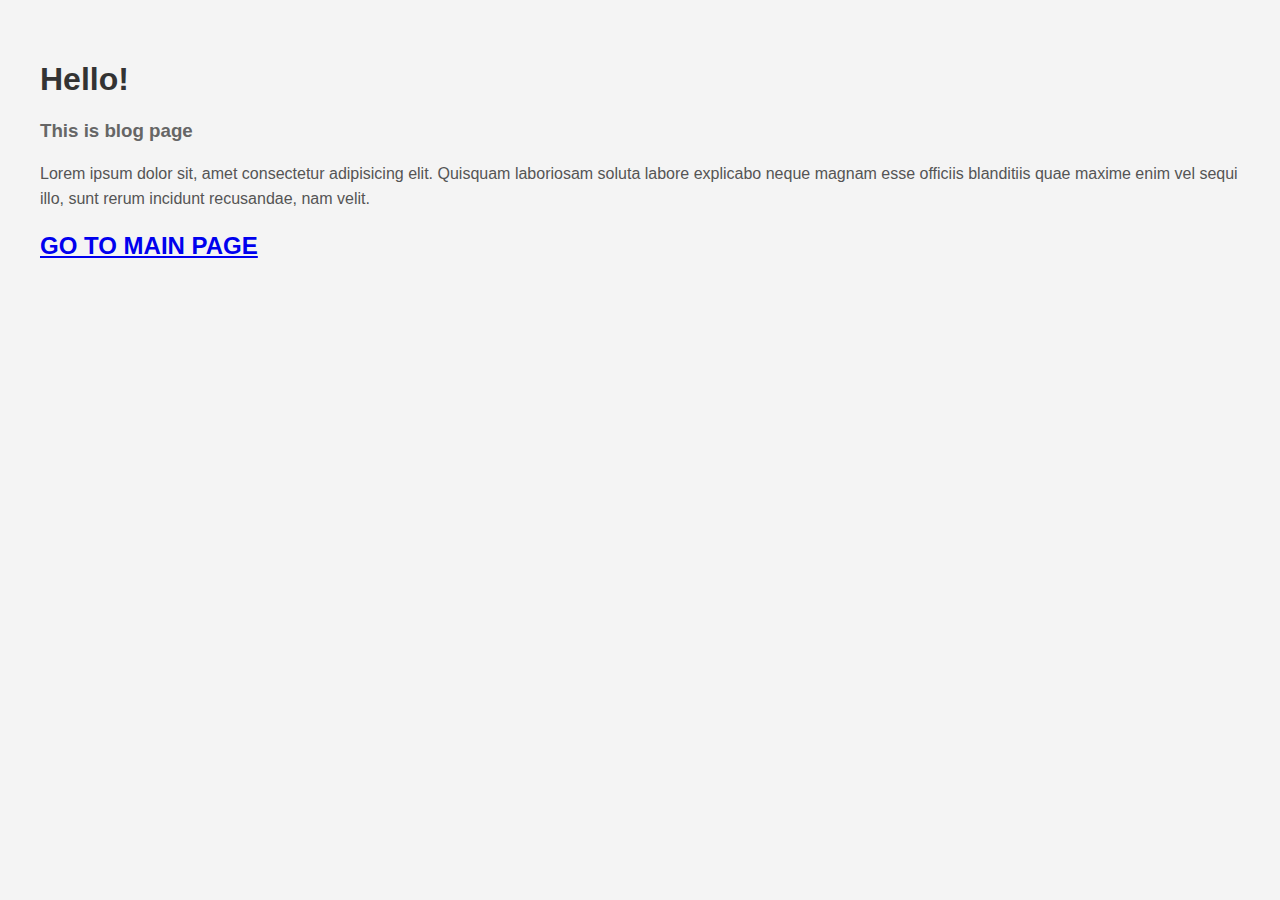
<file: blog.html>
<!DOCTYPE html>
<html lang="en">

<head>
  <meta charset="UTF-8">
  <meta name="viewport" content="width=device-width, initial-scale=1.0">
  <title>Document</title>
  <style>
    body {
      font-family: Arial, sans-serif;
      margin: 20px;
      padding: 20px;
      background-color: #f4f4f4;
    }

    h1 {
      color: #333;
    }

    h3 {
      color: #666;
    }

    p {
      line-height: 1.6;
      color: #555;
    }
  </style>
</head>

<body>
  <h1>Hello!</h1>
  <h3>This is blog page</h3>
  <p>Lorem ipsum dolor sit, amet consectetur adipisicing elit. Quisquam laboriosam soluta labore explicabo neque magnam
    esse officiis blanditiis quae maxime enim vel sequi illo, sunt rerum incidunt recusandae, nam velit.</p>

    <h2><a href="index.html">GO TO MAIN PAGE</a></h2>
</body>

</html>
</file>
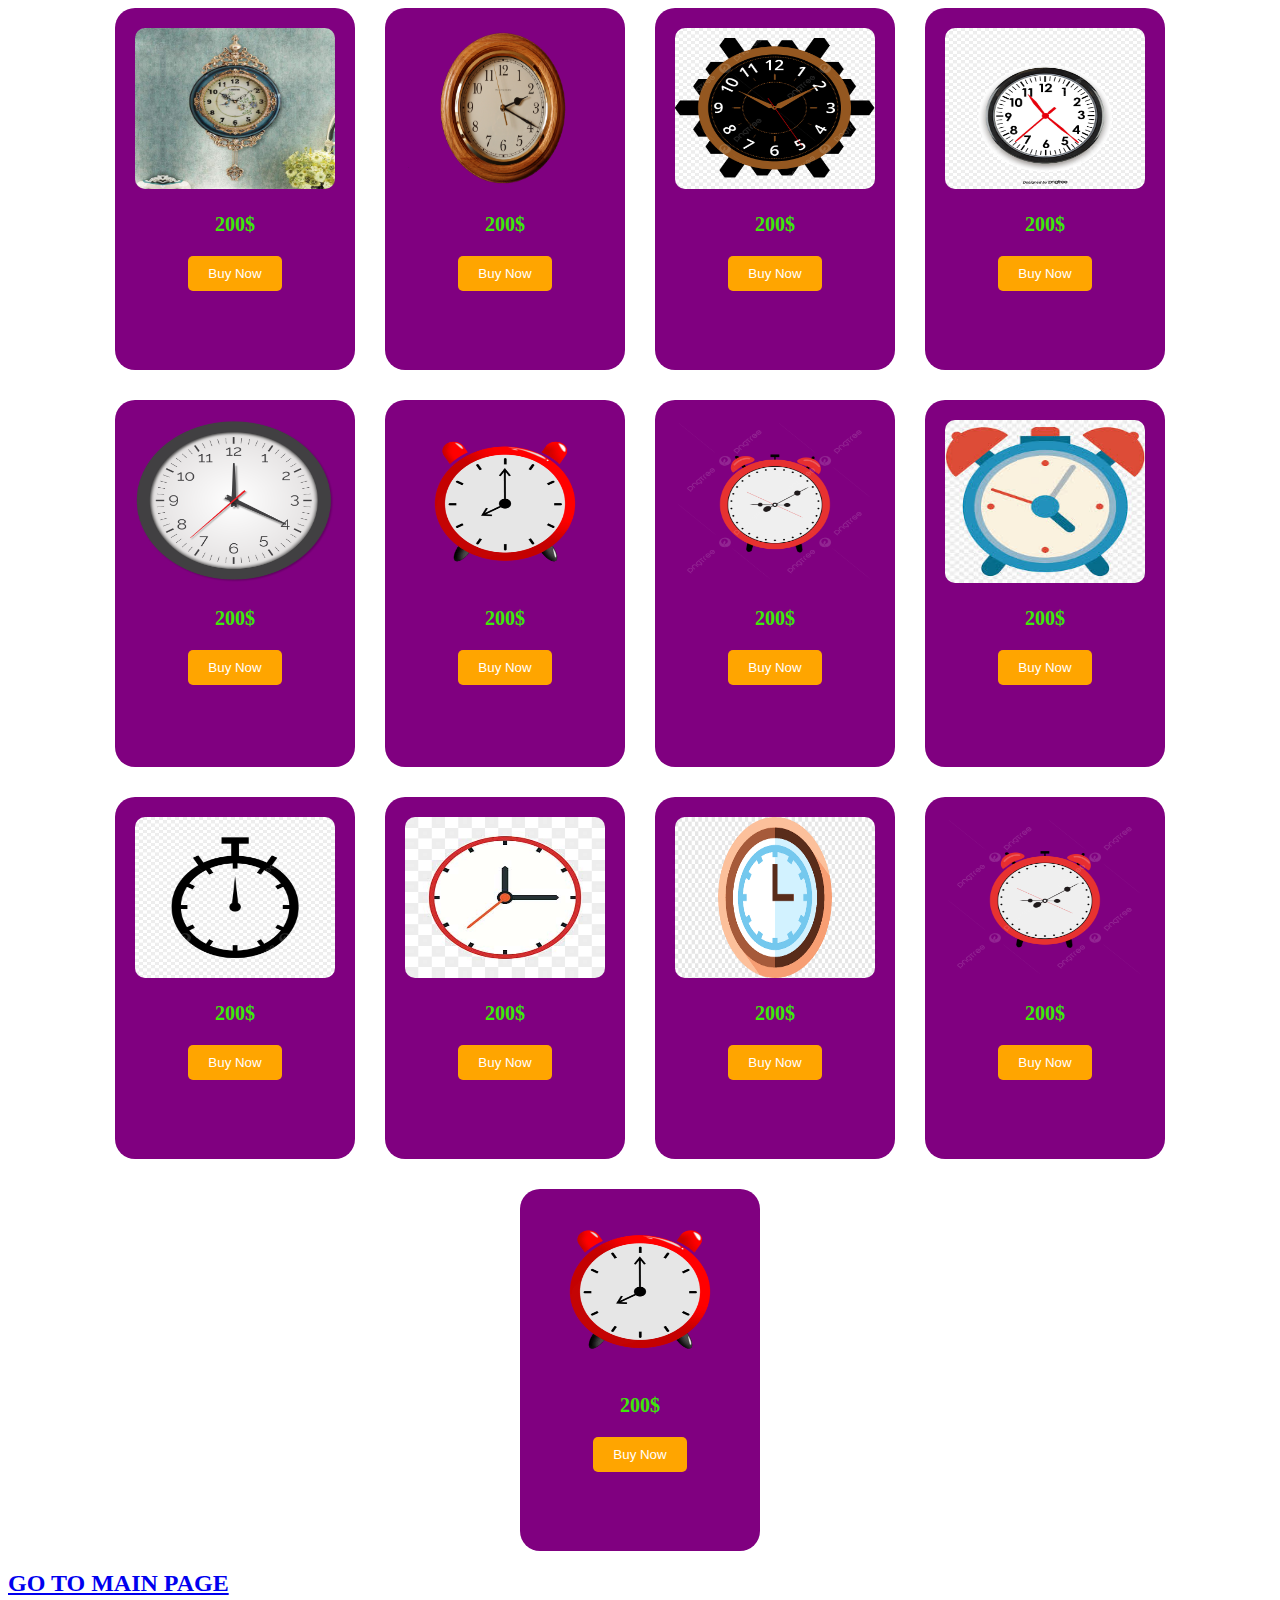
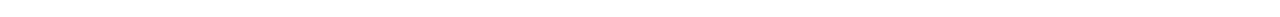
<file: card.html>
<!DOCTYPE html>
<html lang="en">

<head>
  <meta charset="UTF-8">
  <meta name="viewport" content="width=device-width, initial-scale=1.0">
  <title>cards</title>
  <link rel="stylesheet" href="card.css">
</head>

<body>
  <main>
    <section class="card-section">
      <div class="card">
        <img src="media/w1.png" alt="">
        <span>200$</span> <br>
        <button>Buy Now</button>
      </div>
      <div class="card">
        <img src="media/w2.webp" alt="">
        <span>200$</span> <br>
        <button>Buy Now</button>
      </div>
      <div class="card">
        <img src="media/w3.jpg" alt="">
        <span>200$</span> <br>
        <button>Buy Now</button>
      </div>
      <div class="card">
        <img src="media/w4.jpg" alt="">
        <span>200$</span> <br>
        <button>Buy Now</button>
      </div>
      <div class="card">
        <img src="media/w5.webp" alt="">
        <span>200$</span> <br>
        <button>Buy Now</button>
      </div>
      <div class="card">
        <img src="media/w6.png" alt="">
        <span>200$</span> <br>
        <button>Buy Now</button>
      </div>
      <div class="card">
        <img src="media/w8.png" alt="">
        <span>200$</span> <br>
        <button>Buy Now</button>
      </div>
      <div class="card">
        <img src="media/w9.jfif" alt="">
        <span>200$</span> <br>
        <button>Buy Now</button>
      </div>
      <div class="card">
        <img src="media/w10.jpg" alt="">
        <span>200$</span> <br>
        <button>Buy Now</button>
      </div>
      <div class="card">
        <img src="media/w11.jpg" alt="">
        <span>200$</span> <br>
        <button>Buy Now</button>
      </div>
      <div class="card">
        <img src="media/w12.png" alt="">
        <span>200$</span> <br>
        <button>Buy Now</button>
      </div>
      <div class="card">
        <img src="media/w8.png" alt="">
        <span>200$</span> <br>
        <button>Buy Now</button>
      </div>
      <div class="card">
        <img src="media/w6.png" alt="">
        <span>200$</span> <br>
        <button>Buy Now</button>


    </section>
  </main>


    <h2><a href="index.html">GO TO MAIN PAGE</a></h2>
</body>

</html>
</file>
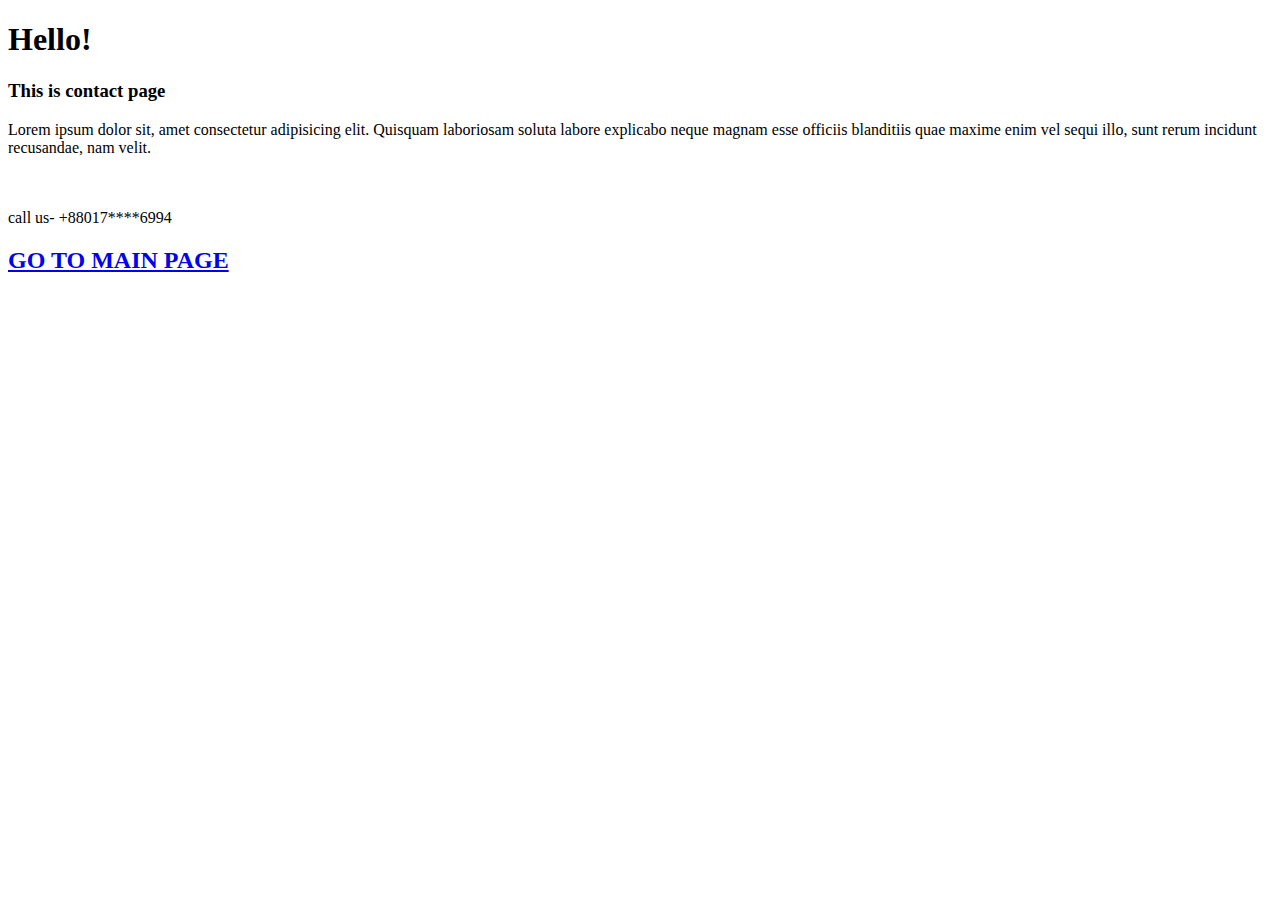
<file: contact.html>
<!DOCTYPE html>
<html lang="en">

<head>
  <meta charset="UTF-8">
  <meta name="viewport" content="width=device-width, initial-scale=1.0">
  <title>Document</title>
</head>

<body>
  <h1>Hello!</h1>
  <h3>This is contact  page</h3>
  <p>Lorem ipsum dolor sit, amet consectetur adipisicing elit. Quisquam laboriosam soluta labore explicabo neque magnam
    esse officiis blanditiis quae maxime enim vel sequi illo, sunt rerum incidunt recusandae, nam velit.</p>
    <br><br>
    call us- +88017****6994

    <h2><a href="index.html">GO TO MAIN PAGE</a></h2>
</body>

</html>
</file>
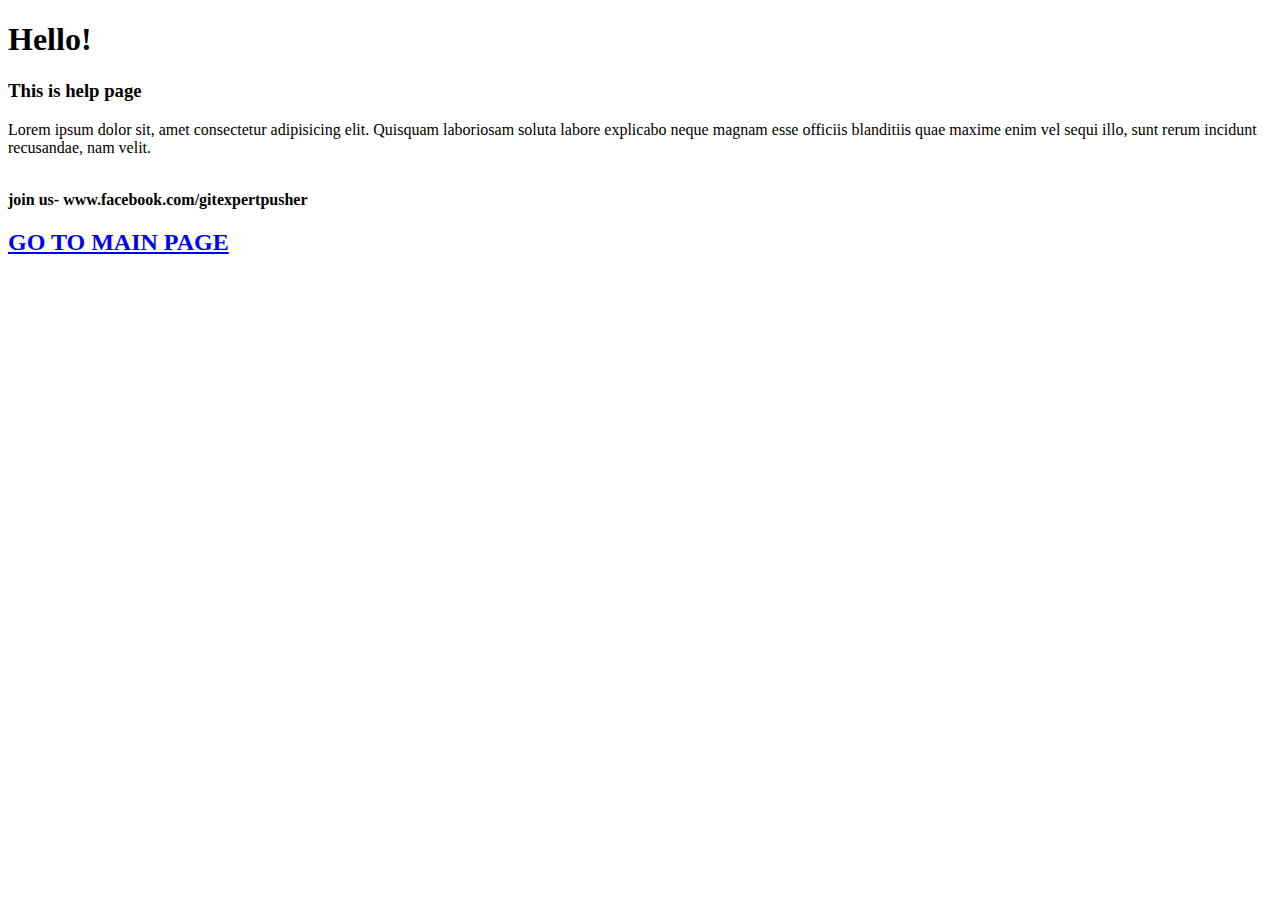
<file: help.html>
<!DOCTYPE html>
<html lang="en">

<head>
  <meta charset="UTF-8">
  <meta name="viewport" content="width=device-width, initial-scale=1.0">
  <title>Document</title>
</head>

<body>
  <h1>Hello!</h1>
  <h3>This is help page</h3>
  <p>Lorem ipsum dolor sit, amet consectetur adipisicing elit. Quisquam laboriosam soluta labore explicabo neque magnam
    esse officiis blanditiis quae maxime enim vel sequi illo, sunt rerum incidunt recusandae, nam velit.</p>

    <br><b>

      join us- www.facebook.com/gitexpertpusher

<h2><a href="index.html">GO TO MAIN PAGE</a></h2>

</body>

</html>
</file>
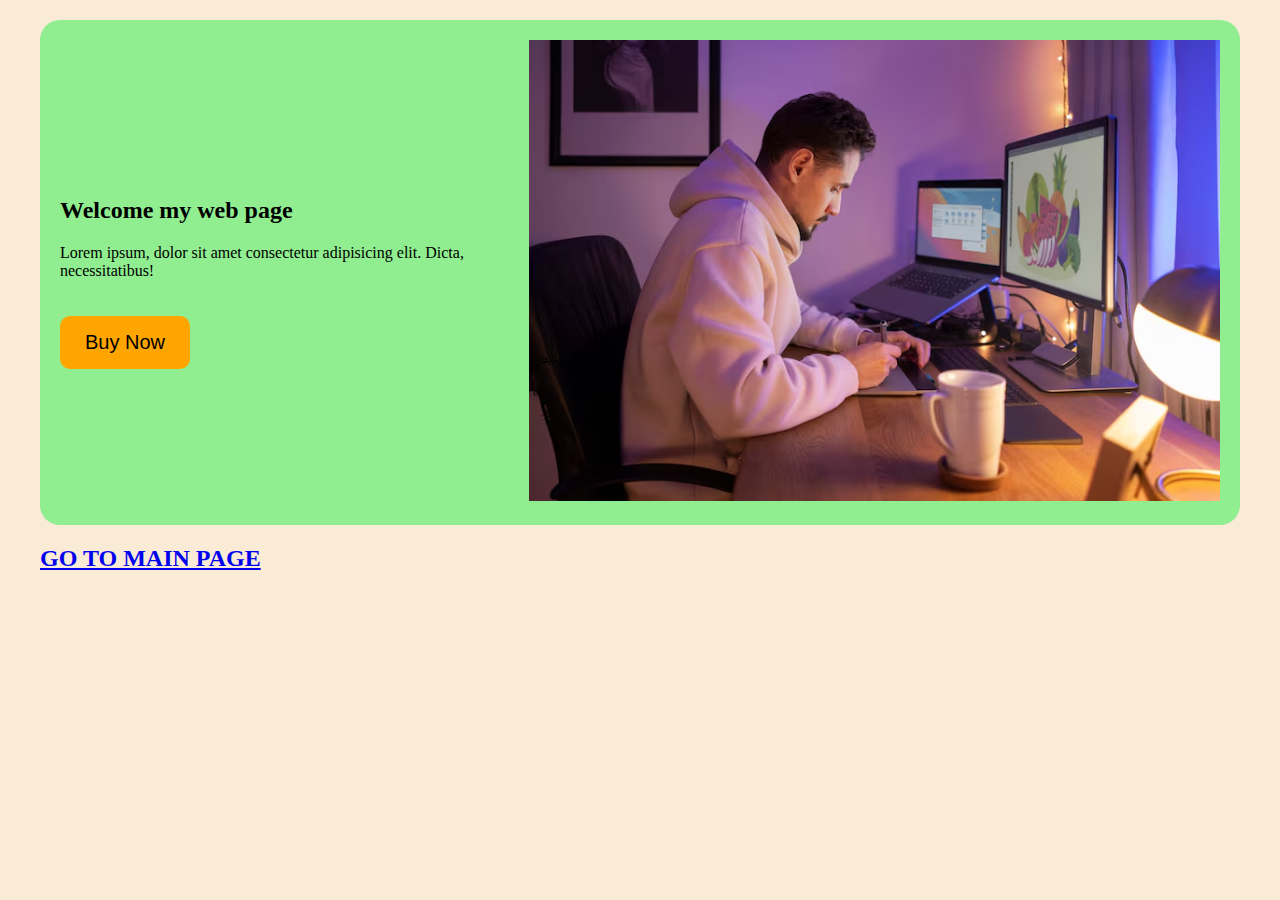
<file: hero.html>
<!DOCTYPE html>
<html lang="en">

<head>
  <meta charset="UTF-8">
  <meta name="viewport" content="width=device-width, initial-scale=1.0">
  <title>section of hero</title>
  <link rel="stylesheet" href="/media/hero.css">

</head>

<body>
  <header></header>
  <main>
    <section class="hero-container">


      <div>
        <h2>Welcome my web page</h2>
        <p>Lorem ipsum, dolor sit amet consectetur adipisicing elit. Dicta, necessitatibus!</p>
        <button>Buy Now</button>

      </div>


      <div>
        <img src="/media/dd - Copy.avif" alt="">
      </div>


    </section>
  </main>

  <h2><a href="index.html">GO TO MAIN PAGE</a></h2>
</body>

</html>
</file>
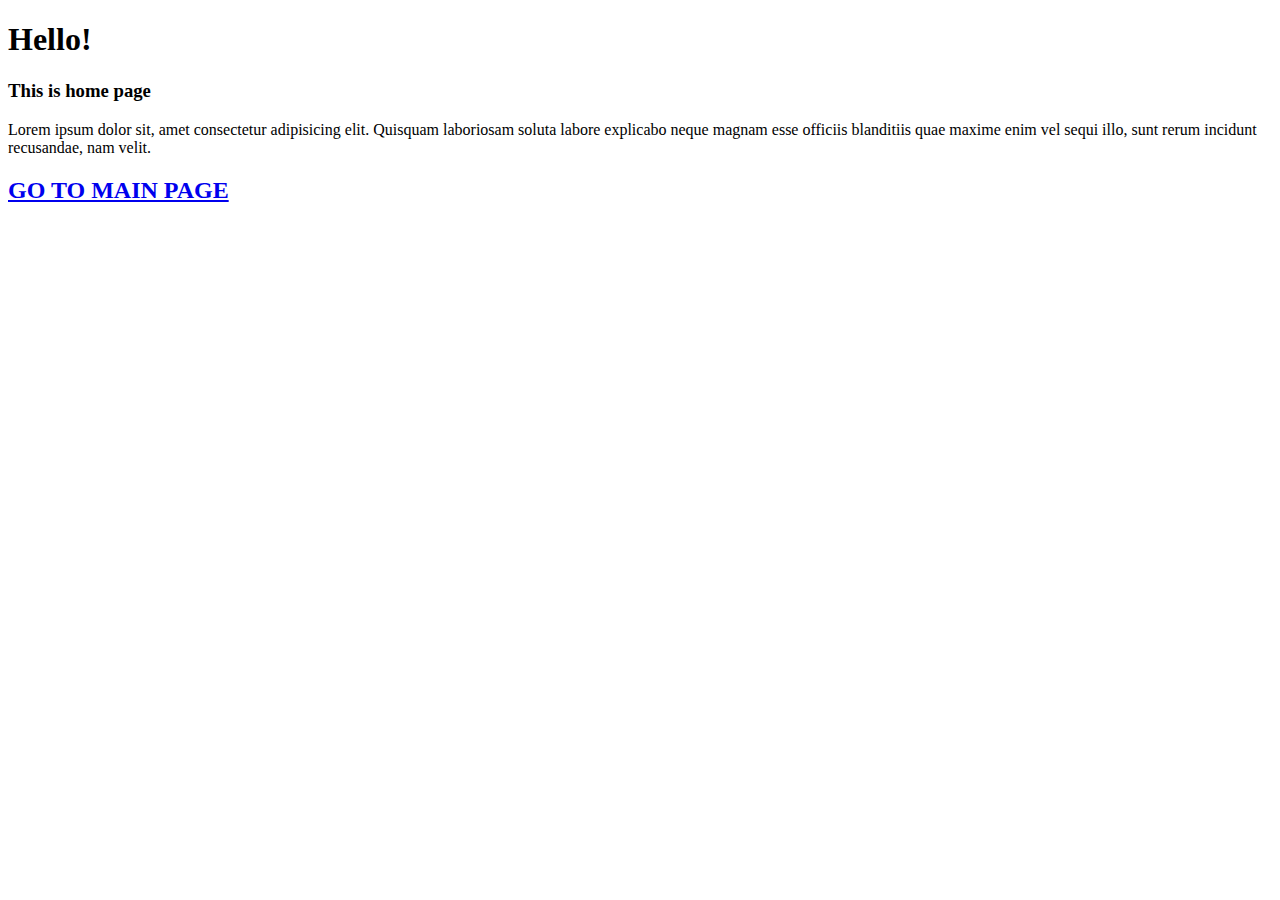
<file: home.html>
<!DOCTYPE html>
<html lang="en">
<head>
  <meta charset="UTF-8">
  <meta name="viewport" content="width=device-width, initial-scale=1.0">
  <title>Document</title>
</head>
<body>
  <h1>Hello!</h1>
  <h3>This is home page</h3>
  <p>Lorem ipsum dolor sit, amet consectetur adipisicing elit. Quisquam laboriosam soluta labore explicabo neque magnam esse officiis blanditiis quae maxime enim vel sequi illo, sunt rerum incidunt recusandae, nam velit.</p>
  <h2><a href="index.html">GO TO MAIN PAGE</a></h2>
</body>
</html>
</file>
<file: card.css>
.card-section{
  display: flex;
  flex-wrap: wrap;
  justify-content: center;
  gap: 30px;

}
.card-section img{
  width: 100%;
  height: 50%;
  border-radius: 10px;
  margin-bottom: 20px;
}
.card-section .card{
  background: purple;
  max-width: 200px;
  text-align: center;
  padding: 20px;
  border-radius: 20px;
}
.card-section button{
  background: orange;
  border: none;
  padding: 10px 20px;
  border-radius: 5px;
  color: white;
  cursor: pointer;
  margin: 20px 0px;

}
.card-section span{
  color: rgb(61, 232, 9);
  font-size: 20px;
  font-weight: bold;
}
</file>
<file: media/hero.css>
.hero-container{
  display: flex;
  background-color: lightgreen;
  padding: 20px;
  align-items: center;
  justify-content: center;
  margin-top: 20px;
  border-radius: 20px;
}
div img {
  width: 100%;
  height: 50%;
}
body{
  max-width: 1200px;
  background-color: antiquewhite;
  margin: auto;
}
.hero-container button{
  background-color: orange;
  border: none;
padding: 15px 25px;
  border-radius: 10px;
  font-size: 20px;
  cursor: pointer;
  margin-top: 20px;}
</file>
